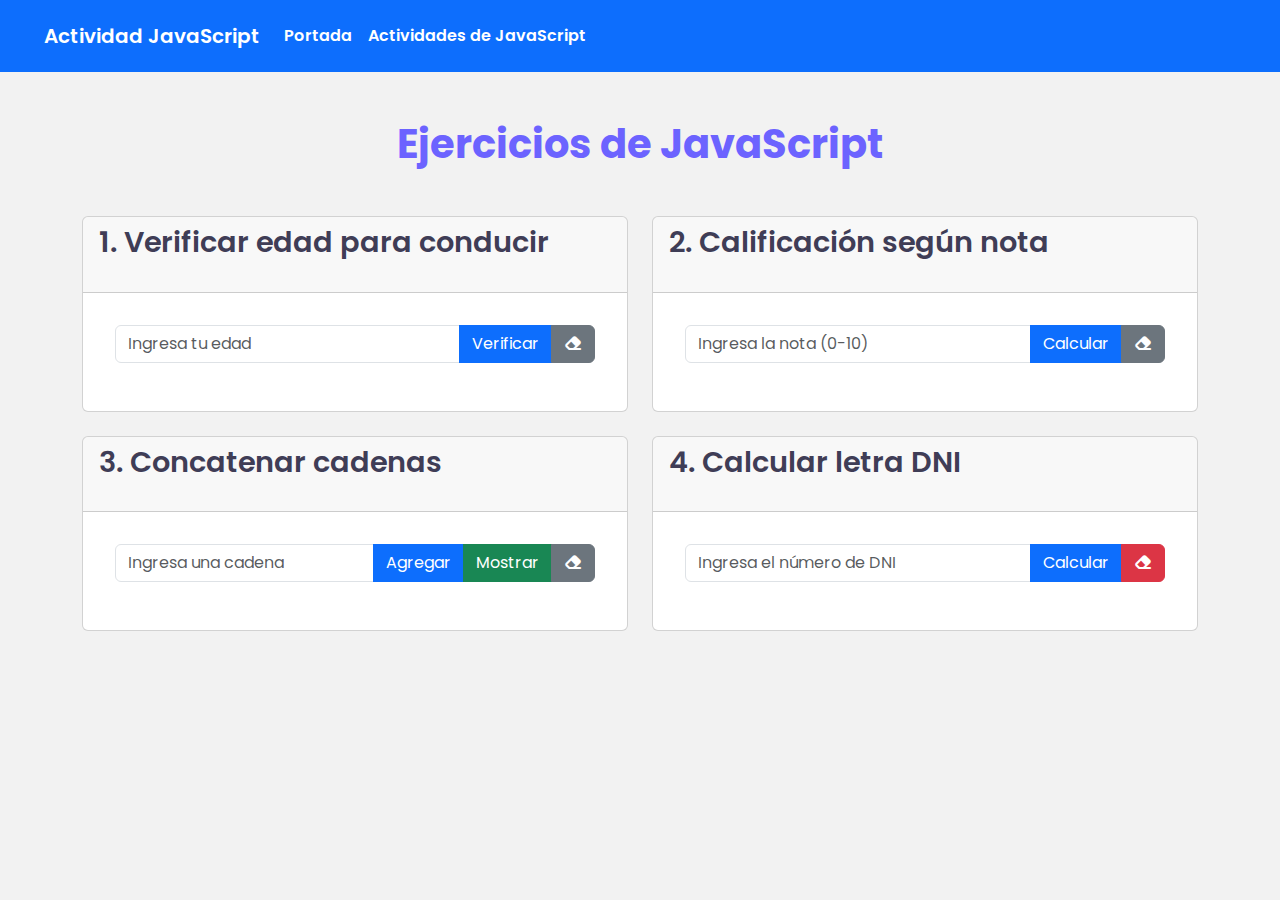
<file: Ejercicio2_AplicacionesWeb/index.html>
<!DOCTYPE html>
<html lang="es">
<head>
    <meta charset="UTF-8">
    <meta name="viewport" content="width=device-width, initial-scale=1.0">
    <title>Practica 2 Aplicaciones Web</title>
    <link href="https://cdn.jsdelivr.net/npm/bootstrap@5.3.0-alpha1/dist/css/bootstrap.min.css" rel="stylesheet">
    <link href="https://fonts.googleapis.com/css2?family=Poppins:wght@300;400;600&display=swap" rel="stylesheet">
    <link rel="stylesheet" href="https://cdnjs.cloudflare.com/ajax/libs/font-awesome/6.1.1/css/all.min.css">
    <link rel="stylesheet" href="styles.css">
</head>
<body>

    <nav class="navbar navbar-expand-lg navbar-dark bg-primary">
        <div class="container-fluid">
            <a class="navbar-brand" href="index.html">Actividad JavaScript </a>
            <button class="navbar-toggler" type="button" data-bs-toggle="collapse" data-bs-target="#navbarNav" aria-controls="navbarNav" aria-expanded="false" aria-label="Toggle navigation">
                <span class="navbar-toggler-icon"></span>
            </button>
            <div class="collapse navbar-collapse" id="navbarNav">
                <ul class="navbar-nav">
                    <li class="nav-item"><a class="nav-link" href="portada.html">Portada</a></li>
                    <li class="nav-item"><a class="nav-link active" href="index.html">Actividades de JavaScript</a></li>
                </ul>
            </div>
        </div>
    </nav>


    <div class="container my-5">
        <h1 class="text-center mb-5">Ejercicios de JavaScript</h1>

        <div class="row">
            <div class="col-md-6 mb-4">
                <div class="card">
                    <div class="card-header">
                        <h2>1. Verificar edad para conducir</h2>
                    </div>
                    <div class="card-body">
                        <div class="input-group mb-3">
                            <input type="number" id="edad" class="form-control" placeholder="Ingresa tu edad">
                            <button onclick="verificarEdad()" class="btn btn-primary">Verificar</button>
                            <button onclick="limpiarResultado('resultadoEdad')" class="btn btn-secondary">
                                <i class="fas fa-eraser"></i>
                            </button>
                        </div>
                        <p id="resultadoEdad" class="mt-2"></p>
                    </div>
                </div>
            </div>

            <div class="col-md-6 mb-4">
                <div class="card">
                    <div class="card-header">
                        <h2>2. Calificación según nota</h2>
                    </div>
                    <div class="card-body">
                        <div class="input-group mb-3">
                            <input type="number" id="nota" class="form-control" placeholder="Ingresa la nota (0-10)">
                            <button onclick="calcularCalificacion()" class="btn btn-primary">Calcular</button>
                            <button onclick="limpiarResultado('resultadoNota')" class="btn btn-secondary">
                                <i class="fas fa-eraser"></i>
                            </button>
                        </div>
                        <p id="resultadoNota" class="mt-2"></p>
                    </div>
                </div>
            </div>

            <div class="col-md-6 mb-4">
                <div class="card">
                    <div class="card-header">
                        <h2>3. Concatenar cadenas</h2>
                    </div>
                    <div class="card-body">
                        <div class="input-group mb-3">
                            <input type="text" id="cadena" class="form-control" placeholder="Ingresa una cadena">
                            <button onclick="agregarCadena()" class="btn btn-primary">Agregar</button>
                            <button onclick="mostrarResultado()" class="btn btn-success">Mostrar</button>
                            <button onclick="limpiarCadenas()" class="btn btn-secondary">
                                <i class="fas fa-eraser"></i>
                            </button>
                        </div>
                        <p id="resultadoCadenas" class="mt-2"></p>
                    </div>
                </div>
            </div>

            <div class="col-md-6 mb-4">
                <div class="card">
                    <div class="card-header">
                        <h2>4. Calcular letra DNI</h2>
                    </div>
                    <div class="card-body">
                        <div class="input-group mb-3">
                            <input type="number" id="dni" class="form-control" placeholder="Ingresa el número de DNI">
                            <button onclick="calcularLetraDNI()" class="btn btn-primary">Calcular</button>
                            <button onclick="limpiarResultado('resultadoDNI')" class="btn btn-danger btn-borrar">
                                <i class="fas fa-eraser"></i>
                            </button>
                        </div>
                        <p id="resultadoDNI" class="mt-2"></p>
                    </div>
                </div>
            </div>
        </div>
    </div>

    <script src="https://cdn.jsdelivr.net/npm/bootstrap@5.3.0-alpha1/dist/js/bootstrap.bundle.min.js"></script>
    <script src="script.js"></script>
</body>
</html>
</file>
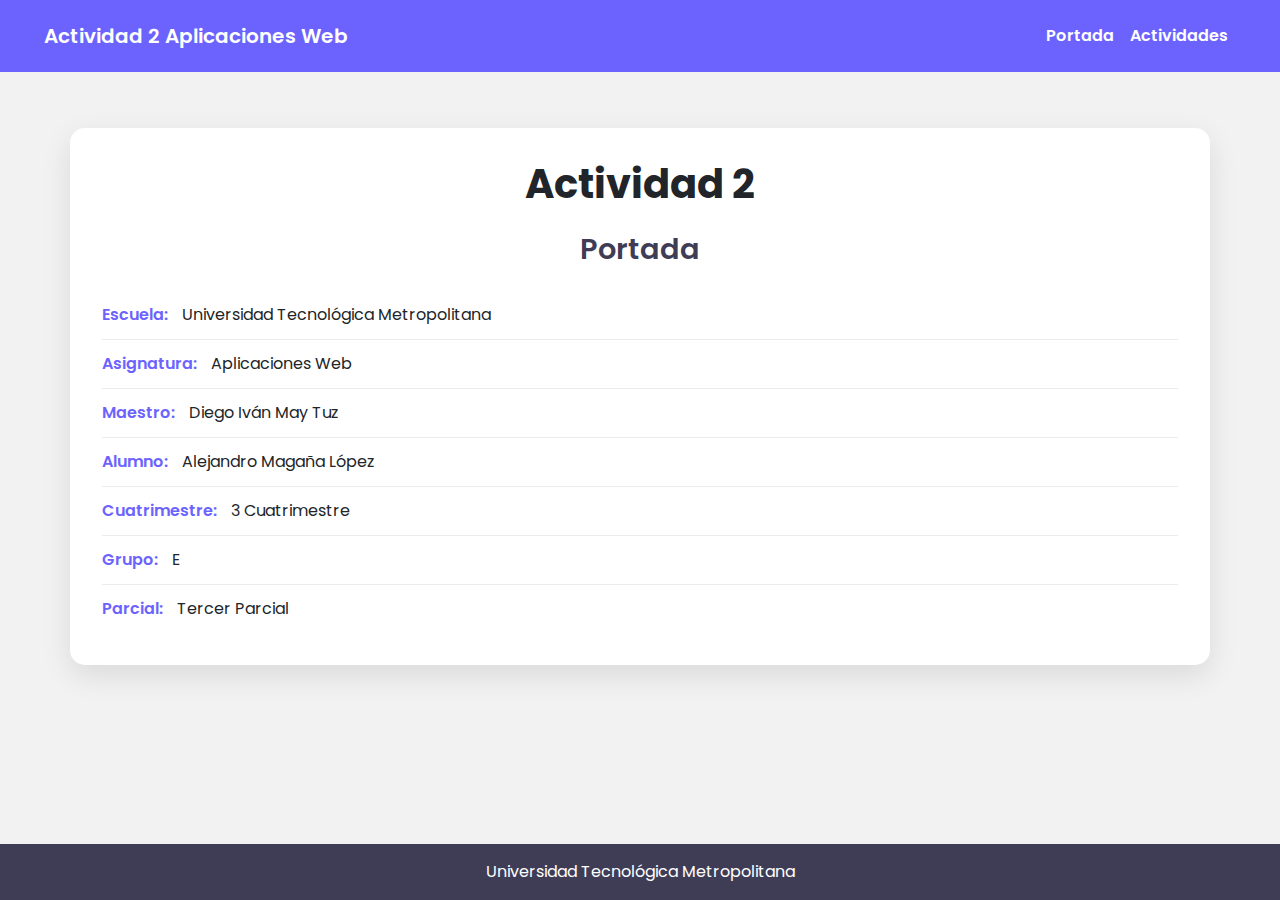
<file: Ejercicio2_AplicacionesWeb/portada.html>
<!DOCTYPE html>
<html lang="es">
<head>
    <meta charset="UTF-8">
    <meta name="viewport" content="width=device-width, initial-scale=1.0">
    <title>Actividad 2 - Aplicaciones Web</title>
    <link href="https://cdn.jsdelivr.net/npm/bootstrap@5.3.0-alpha1/dist/css/bootstrap.min.css" rel="stylesheet">
    <link href="https://fonts.googleapis.com/css2?family=Poppins:wght@300;400;600&display=swap" rel="stylesheet">
    <link rel="stylesheet" href="styles.css">
</head>
<body>
    <div class="wrapper">
        <nav class="navbar navbar-expand-lg">
            <div class="container-fluid">
                <a class="navbar-brand" href="#">Actividad 2 Aplicaciones Web</a>
                <button class="navbar-toggler" type="button" data-bs-toggle="collapse" data-bs-target="#navbarNav" aria-controls="navbarNav" aria-expanded="false" aria-label="Toggle navigation">
                    <span class="navbar-toggler-icon"></span>
                </button>
                <div class="collapse navbar-collapse" id="navbarNav">
                    <ul class="navbar-nav ms-auto">
                        <li class="nav-item"><a class="nav-link" href="#info">Portada</a></li>
                        <li class="nav-item"><a class="nav-link" href="index.html">Actividades </a></li>
                    </ul>
                </div>
            </div>
        </nav>
        <div class="content container mt-4">
            <div class="card main-card">
                <div class="card-body">
                    <h1 class="card-title text-center mb-4">Actividad 2</h1>
                    <div id="info">
                        <h2 class="text-center mb-4">Portada</h2>
                        <ul class="list-group list-group-flush">
                            <li class="list-group-item"><strong>Escuela:</strong> <span>Universidad Tecnológica Metropolitana</span></li>
                            <li class="list-group-item"><strong>Asignatura:</strong> <span>Aplicaciones Web</span></li>
                            <li class="list-group-item"><strong>Maestro:</strong> <span>Diego Iván May Tuz</span></li>
                            <li class="list-group-item"><strong>Alumno:</strong> <span>Alejandro Magaña López</span></li>
                            <li class="list-group-item"><strong>Cuatrimestre:</strong> <span>3 Cuatrimestre</span></li>
                            <li class="list-group-item"><strong>Grupo:</strong> <span>E</span></li>
                            <li class="list-group-item"><strong>Parcial:</strong> <span>Tercer Parcial</span></li>
                        </ul>
                    </div>
                </div>
            </div>
        </div>
        <footer class="mt-4 text-center">
            <p class="mb-0">Universidad Tecnológica Metropolitana</p>
        </footer>
    </div>
    <script src="https://cdn.jsdelivr.net/npm/bootstrap@5.3.0-alpha1/dist/js/bootstrap.bundle.min.js"></script>
</body>
</html>
</file>
<file: Ejercicio2_AplicacionesWeb/styles.css>
:root {
    --primary-color: #6C63FF;
    --secondary-color: #3F3D56;
    --background-color: #F2F2F2;
    --text-color: #333333;
    --accent-color: #FF6584;
}

body {
    background-color: var(--background-color);
    color: var(--text-color);
    font-family: 'Poppins', sans-serif;
}

.wrapper {
    min-height: 100vh;
    display: flex;
    flex-direction: column;
}

.navbar {
    background-color: var(--primary-color);
    padding: 1rem 2rem;
}

.navbar-brand, .nav-link {
    color: white !important;
    font-weight: 600;
}

.nav-link:hover {
    color: var(--accent-color) !important;
}

.content {
    flex-grow: 1;
    padding: 2rem 0;
}

.main-card {
    background-color: white;
    border: none;
    border-radius: 15px;
    box-shadow: 0 10px 30px rgba(0, 0, 0, 0.1);
    overflow: hidden;
}

.card-body {
    padding: 2rem;
}

h1 {
    color: var(--primary-color);
    font-weight: 700;
    font-size: 2.5rem;
    margin-bottom: 1.5rem;
}

h2 {
    color: var(--secondary-color);
    font-size: 1.8rem;
    font-weight: 600;
    margin-bottom: 1.5rem;
}

.list-group-item {
    border: none;
    padding: 0.75rem 0;
    font-weight: 400;
    border-bottom: 1px solid #e9ecef;
}

.list-group-item:last-child {
    border-bottom: none;
}

.list-group-item strong {
    color: var(--primary-color);
    margin-right: 10px;
    font-weight: 600;
}

footer {
    background-color: var(--secondary-color);
    color: white;
    padding: 1rem 0;
    margin-top: auto;
}

@media (max-width: 768px) {
    .navbar, .card-body {
        padding: 1rem;
    }
    
    h1 {
        font-size: 2rem;
    }
    
    h2 {
        font-size: 1.5rem;
    }
}
</file>
